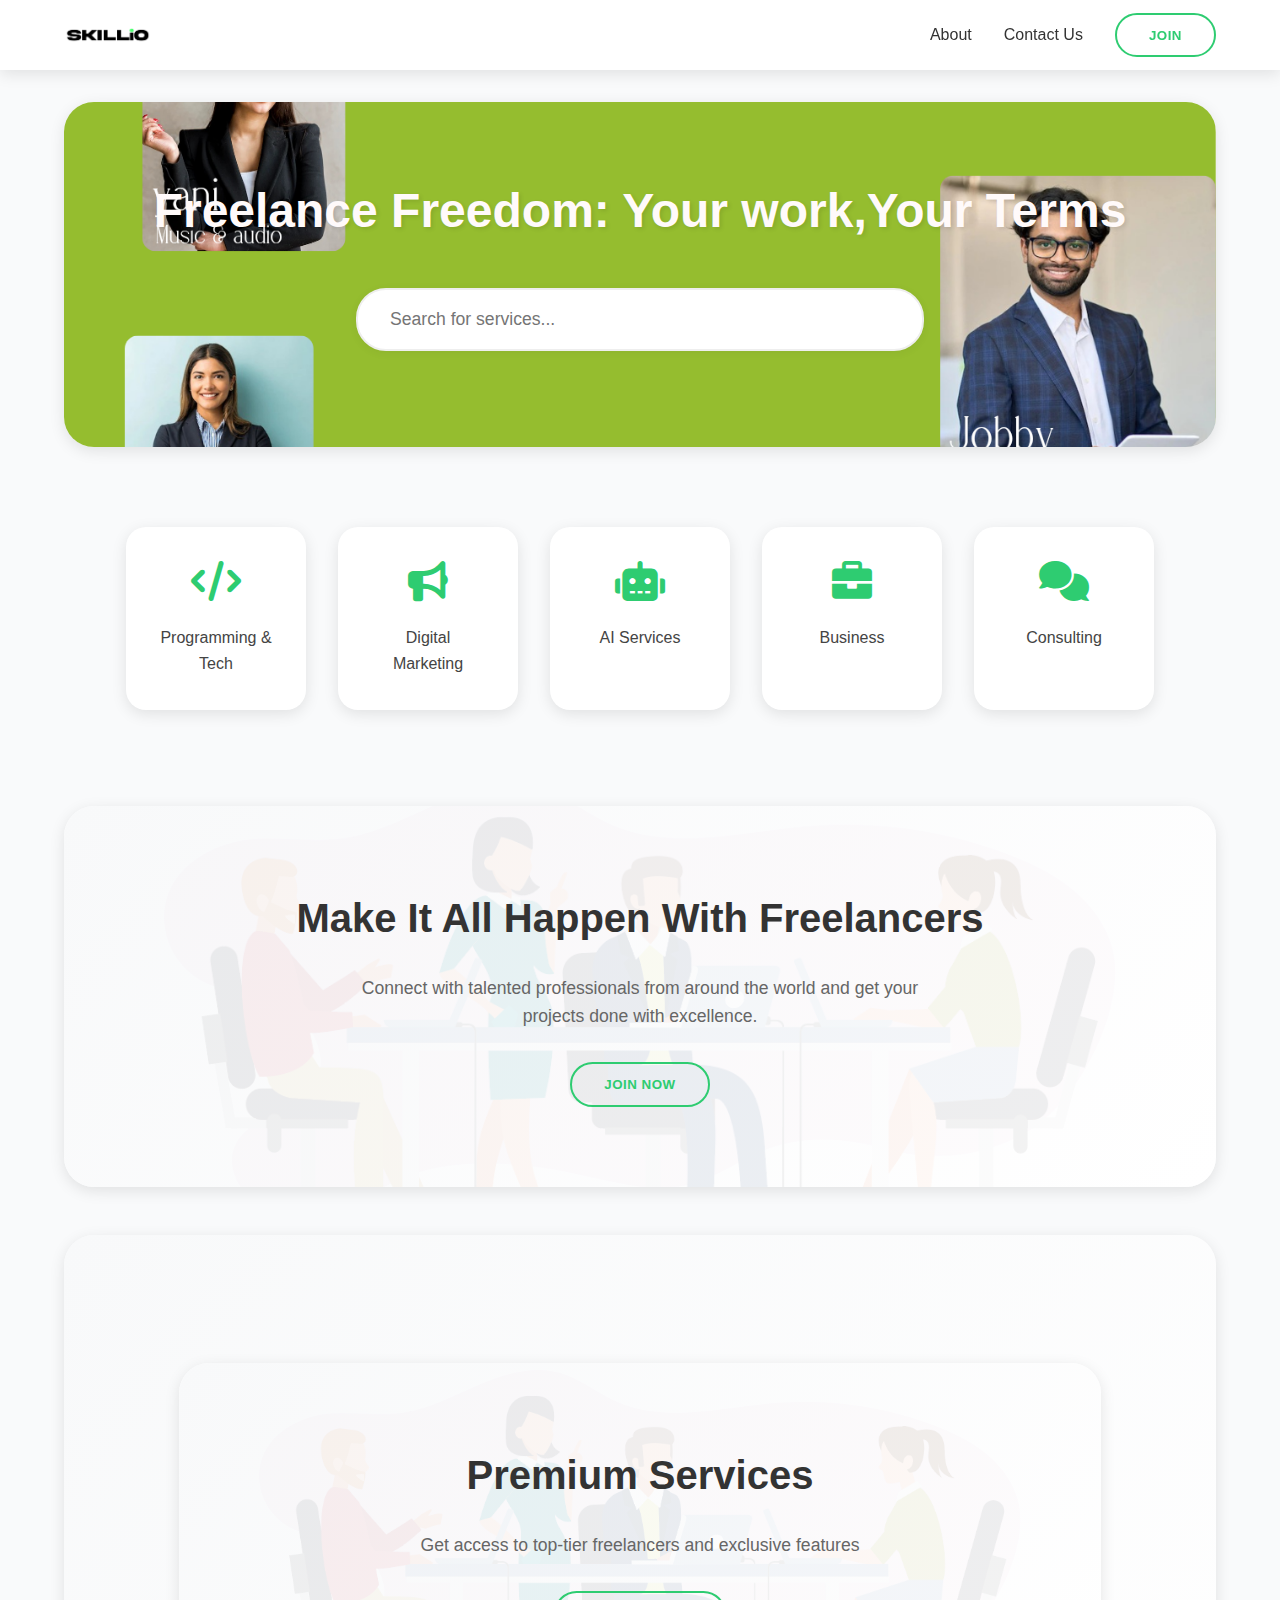
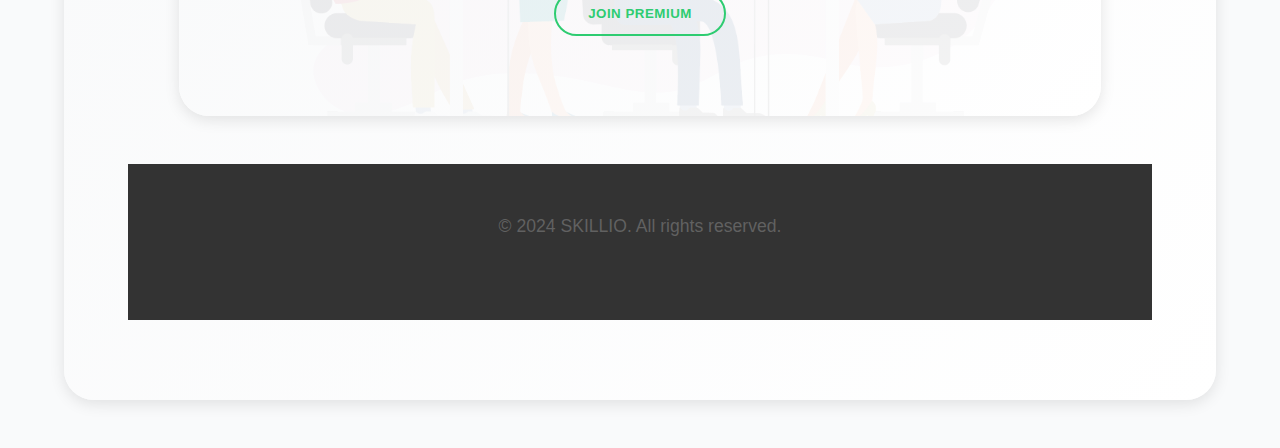
<file: index.html>
<!DOCTYPE html>
<html lang="en">
<head>
    <meta charset="UTF-8">
    <meta name="viewport" content="width=device-width, initial-scale=1.0">
    <title>SKILLIO - Freelance Platform</title>
    <link rel="icon" href="gallery/favicon.ico" type="image/x-icon">
    <link rel="stylesheet" href="styles.css">
    <link rel="stylesheet" href="https://cdnjs.cloudflare.com/ajax/libs/font-awesome/6.0.0/css/all.min.css">
</head>
<body>
    <header>
        <div class="logo">
            <img src="gallery/logo.png" alt="SKILLIO">
        </div>
        <div class="nav-links">
            <a href="about.html">About</a>
            <a href="#" id="contactBtn">Contact Us</a>
            <button class="join-btn" id="joinBtn">Join</button>
        </div>
    </header>

    <div class="hero">
        <h1>Freelance Freedom: Your work,Your Terms</h1>
        <div class="search-box">
            <input type="text" placeholder="Search for services...">
        </div>
    </div>

    <div class="categories">
        <div class="category-card">
            <i class="fas fa-code"></i>
            <p>Programming & Tech</p>
        </div>
        <div class="category-card">
            <i class="fas fa-bullhorn"></i>
            <p>Digital Marketing</p>
        </div>
        <div class="category-card">
            <i class="fas fa-robot"></i>
            <p>AI Services</p>
        </div>
        <div class="category-card">
            <i class="fas fa-briefcase"></i>
            <p>Business</p>
        </div>
        <div class="category-card">
            <i class="fas fa-comments"></i>
            <p>Consulting</p>
        </div>
    </div>

    <div class="cta-section">
        <img src="gallery/make.png" alt="Collaboration" class="bg-image">
        <h2>Make It All Happen With Freelancers</h2>
        <p>Connect with talented professionals from around the world and get your projects done with excellence.</p>
        <button class="join-btn"> Join Now</button>
    </div>
    <div class="cta-section">
    <div class="cta-section">
        <img src="gallery/make.png" alt="Premium" class="bg-image">
        <h2>Premium Services</h2>
        <p>Get access to top-tier freelancers and exclusive features</p>
        <button class="join-btn">Join Premium</button>
    </div>

  

    <!-- Contact Modal -->
    <div id="contactModal" class="modal">
        <div class="modal-content">
            <span class="close">&times;</span>
            <div class="logo">
                <img src="gallery/logo.png" alt="SKILLIO">
            </div>
            <div class="social-links">
                <a href="#"><i class="fab fa-facebook"></i></a>
                <a href="#"><i class="fab fa-twitter"></i></a>
                <a href="#"><i class="fab fa-linkedin"></i></a>
                <a href="https://www.instagram.com/christiano_joshy?utm_source=ig_web_button_share_sheet&igsh=ZDNlZDc0MzIxNw=="><i class="fab fa-instagram"></i></a>
            </div>
        </div>
    </div>

    <!-- Join Modal -->
    <div id="joinModal" class="modal">
        <div class="modal-content">
            <span class="close">&times;</span>
            <div class="logo">
                <img src="gallery/logo.png" alt="SKILLIO">
            </div>
            <p class="log">Login</p>
            <form class="login-form">
                <input type="email" placeholder="Email">
                <input type="password" placeholder="Password">
                <button type="submit">Login</button>
            </form>
        </div>
    </div>

    <footer>
        <p>&copy; 2024 SKILLIO. All rights reserved.</p>
    </footer>

    <script src="script.js"></script>
</body>
</html>
</file>
<file: styles.css>
* {
  box-sizing: border-box;
  margin: 0;
  padding: 0;
}

:root {
  --primary-green: #2ecc71;
  --dark-green: #27ae60;
}

body {
  font-family: 'Segoe UI', Tahoma, Geneva, Verdana, sans-serif;
  line-height: 1.6;
  padding-top: 70px; /* Added to account for fixed header */
}

/* Header Styles */
header {
  display: flex;
  justify-content: space-between;
  align-items: center;
  padding: 1rem 5%;
  background-color: white;
  box-shadow: 0 2px 5px rgba(0,0,0,0.1);
  position: fixed;
  top: 0;
  left: 0;
  right: 0;
  z-index: 1000;
  height: 70px;
}

.logo {
  height: 100px;
}

.logo img {
  height: 100%;
  width: auto;
}

.nav-links {
  display: flex;
  gap: 2rem;
  align-items: center;
}

.nav-links a {
  text-decoration: none;
  color: #333;
  font-weight: 500;
}

.join-btn {
  padding: 0.5rem 1.5rem;
  border: 2px solid var(--primary-green);
  border-radius: 25px;
  background: transparent;
  color: var(--primary-green);
  cursor: pointer;
  transition: all 0.3s ease;
}

.join-btn:hover {
  background-color: var(--primary-green);
  color: white;
}

/* Hero Section */
.hero {
  background-image: url('gallery/search.png');
  background-size: cover;
  background-position: center;
  padding: 4rem 5%;
  border-radius: 25px;
  text-align: center;
  margin: 2rem 5%;
  box-shadow: 0 4px 15px rgba(0,0,0,0.1);
}

.hero h1 {
  font-size: 2.5rem;
  margin-bottom: 2rem;
  color: #d1d1d1;
}

.search-box {
  max-width: 600px;
  margin: 0 auto;
  padding: 1rem;
}

.search-box input {
  width: 100%;
  padding: 1rem;
  border: 1px solid #ddd;
  border-radius: 25px;
  font-size: 1rem;
}

/* Categories */
.categories {
  display: flex;
  justify-content: center;
  gap: 2rem;
  padding: 2rem 5%;
  flex-wrap: wrap;
}

.category-card {
  background: white;
  padding: 1.5rem;
  border-radius: 15px;
  box-shadow: 0 2px 10px rgba(0,0,0,0.1);
  text-align: center;
  width: 150px;
  cursor: pointer;
  transition: transform 0.3s ease;
}

.category-card:hover {
  transform: translateY(-5px);
}

.category-card i {
  font-size: 2rem;
  margin-bottom: 1rem;
  color: var(--primary-green);
}

/* CTA Sections */
.cta-section {
  text-align: center;
  padding: 4rem 5%;
  background-color: #f8f9fa;
  margin: 2rem 5%;
  border-radius: 25px;
  box-shadow: 0 4px 15px rgba(0,0,0,0.1);
  position: relative;
  overflow: hidden;
}

.cta-section h2 {
  font-size: 2rem;
  margin-bottom: 1.5rem;
  position: relative;
  z-index: 2;
}

.cta-section p {
  position: relative;
  z-index: 2;
  margin-bottom: 1.5rem;
}

.cta-section .join-btn {
  position: relative;
  z-index: 2;
}

.cta-section .bg-image {
  position: absolute;
  top: 0;
  left: 0;
  width: 100%;
  height: 100%;
  object-fit: cover;
  opacity: 0.1;
}

/* Modal Styles */
.modal {
  display: none;
  position: fixed;
  top: 0;
  left: 0;
  width: 100%;
  height: 100%;
  background-color: rgba(0,0,0,0.5);
  z-index: 2000;
}

.modal-content {
  background-color: white;
  padding: 2rem;
  border-radius: 15px;
  width: 90%;
  max-width: 500px;
  position: absolute;
  top: 50%;
  left: 50%;
  transform: translate(-50%, -50%);
}

.close {
  position: absolute;
  right: 1rem;
  top: 1rem;
  font-size: 1.5rem;
  cursor: pointer;
}

/* Footer */
footer {
  text-align: center;
  padding: 2rem;
  background-color: #333;
  color: white;
  position: relative;
}

/* Marquee Text */
.marquee-container {
  overflow: hidden;
  background: #f8f9fa;
  padding: 1rem 0;
  margin-bottom: 2rem;
}

.marquee {
  white-space: nowrap;
  animation: marquee 20s linear infinite;
  font-size: 2rem;
  font-weight: bold;
  color: var(--primary-green);
}

@keyframes marquee {
  0% {
    transform: translateX(100%);
  }
  100% {
    transform: translateX(-100%);
  }
}

/* Social Media Icons */
.social-links {
  display: flex;
  justify-content: center;
  gap: 1rem;
  margin: 1rem 0;
}

.social-links a {
  color: #333;
  font-size: 1.5rem;
  transition: color 0.3s ease;
}

.social-links a:hover {
  color: var(--primary-green);
}

/* Login Form */
.login-form {
  display: flex;
  flex-direction: column;
  gap: 1rem;
  max-width: 300px;
  margin: 0 auto;
}

.login-form input {
  padding: 0.8rem;
  border: 1px solid #ddd;
  border-radius: 5px;
}

.login-form button {
  background-color: var(--primary-green);
  color: white;
  padding: 0.8rem;
  border: none;
  border-radius: 5px;
  cursor: pointer;
}

.login-form button:hover {
  background-color: var(--dark-green);
}

* {
  box-sizing: border-box;
  margin: 0;
  padding: 0;
}

:root {
  --primary-green: #2ecc71;
  --dark-green: #27ae60;
  --light-gray: #f8f9fa;
  --box-shadow: 0 4px 15px rgba(0,0,0,0.1);
}

body {
  font-family: 'Segoe UI', Tahoma, Geneva, Verdana, sans-serif;
  line-height: 1.6;
  padding-top: 70px;
  background-color: #f9fafb;
}

/* Header Styles */
header {
  display: flex;
  justify-content: space-between;
  align-items: center;
  padding: 1rem 5%;
  background-color: white;
  box-shadow: var(--box-shadow);
  position: fixed;
  top: 0;
  left: 0;
  right: 0;
  z-index: 1000;
  height: 70px;
  backdrop-filter: blur(10px);
  background-color: rgba(255, 255, 255, 0.95);
}

.logo {
  height: 50px;
}

.logo img {
  height: 100%;
  width: auto;
  transition: transform 0.3s ease;
}

.logo img:hover {
  transform: scale(1.05);
}

.nav-links {
  display: flex;
  gap: 2rem;
  align-items: center;
}

.nav-links a {
  text-decoration: none;
  color: #333;
  font-weight: 500;
  position: relative;
  padding: 0.5rem 0;
}

.nav-links a::after {
  content: '';
  position: absolute;
  bottom: 0;
  left: 0;
  width: 0;
  height: 2px;
  background-color: var(--primary-green);
  transition: width 0.3s ease;
}

.nav-links a:hover::after {
  width: 100%;
}

.join-btn {
  padding: 0.8rem 2rem;
  border: 2px solid var(--primary-green);
  border-radius: 25px;
  background: transparent;
  color: var(--primary-green);
  cursor: pointer;
  transition: all 0.3s ease;
  font-weight: 600;
  text-transform: uppercase;
  letter-spacing: 0.5px;
}

.join-btn:hover {
  background-color: var(--primary-green);
  color: white;
  transform: translateY(-2px);
  box-shadow: 0 4px 12px rgba(46, 204, 113, 0.2);
}

/* Hero Section */
.hero {
  background-image: image('gallery/search.png');
  padding: 5rem 5%;
  border-radius: 30px;
  text-align: center;
  margin: 2rem 5%;
  box-shadow: var(--box-shadow);
}

.hero h1 {
  font-size: 3rem;
  margin-bottom: 2rem;
  color: #FFFAFA;
  text-shadow: 2px 2px 4px rgba(0,0,0,0.1);
  line-height: 1.2;
}

.search-box {
  max-width: 600px;
  margin: 0 auto;
  padding: 1rem;
}

.search-box input {
  width: 100%;
  padding: 1.2rem 2rem;
  border: 2px solid #eee;
  border-radius: 30px;
  font-size: 1.1rem;
  transition: all 0.3s ease;
  box-shadow: 0 2px 10px rgba(0,0,0,0.05);
}

.search-box input:focus {
  outline: none;
  border-color: var(--primary-green);
  box-shadow: 0 4px 15px rgba(46, 204, 113, 0.15);
}

/* Categories */
.categories {
  display: flex;
  justify-content: center;
  gap: 2rem;
  padding: 3rem 5%;
  flex-wrap: wrap;
}

.category-card {
  background: white;
  padding: 2rem;
  border-radius: 20px;
  box-shadow: var(--box-shadow);
  text-align: center;
  width: 180px;
  cursor: pointer;
  transition: all 0.3s ease;
  border: 2px solid transparent;
}

.category-card:hover {
  transform: translateY(-8px);
  border-color: var(--primary-green);
  box-shadow: 0 8px 20px rgba(46, 204, 113, 0.15);
}

.category-card i {
  font-size: 2.5rem;
  margin-bottom: 1.5rem;
  color: var(--primary-green);
  transition: transform 0.3s ease;
}

.category-card:hover i {
  transform: scale(1.1);
}

.category-card p {
  font-weight: 500;
  color: #444;
}

/* CTA Sections */
.cta-section {
  text-align: center;
  padding: 5rem 5%;
  background: linear-gradient(135deg, #f8f9fa 0%, #ffffff 100%);
  margin: 3rem 5%;
  border-radius: 30px;
  box-shadow: var(--box-shadow);
  position: relative;
  overflow: hidden;
}

.cta-section h2 {
  font-size: 2.5rem;
  margin-bottom: 1.5rem;
  position: relative;
  z-index: 2;
  color: #333;
}

.cta-section p {
  position: relative;
  z-index: 2;
  margin-bottom: 2rem;
  font-size: 1.1rem;
  color: #666;
  max-width: 600px;
  margin-left: auto;
  margin-right: auto;
}

.cta-section .join-btn {
  position: relative;
  z-index: 2;
}

.cta-section .bg-image {
  position: absolute;
  top: 0;
  left: 0;
  width: 100%;
  height: 100%;
  object-fit: cover;
  opacity: 0.08;
  transition: opacity 0.3s ease;
}

.cta-section:hover .bg-image {
  opacity: 0.12;
}

/* Marquee Text */
.marquee-container {
  overflow: hidden;
  background: linear-gradient(135deg, #f8f9fa 0%, #ffffff 100%);
  padding: 1.5rem 0;
  margin-bottom: 2rem;
  border-top: 1px solid rgba(0,0,0,0.05);
  border-bottom: 1px solid rgba(0,0,0,0.05);
}


@keyframes marquee {
  0% { transform: translateX(100%); }
  100% { transform: translateX(-100%); }
}

/* Modal Styles */
.modal {
  display: none;
  position: fixed;
  top: 0;
  left: 0;
  width: 100%;
  height: 100%;
  background-color: rgba(0,0,0,0.6);
  z-index: 2000;
  backdrop-filter: blur(5px);
}

.modal-content {
  background: white;
  padding: 3rem;
  border-radius: 20px;
  width: 90%;
  max-width: 500px;
  position: absolute;
  top: 50%;
  left: 50%;
  transform: translate(-50%, -50%);
  box-shadow: 0 10px 30px rgba(0,0,0,0.2);
}

.close {
  position: absolute;
  right: 1.5rem;
  top: 1.5rem;
  font-size: 1.5rem;
  cursor: pointer;
  color: #666;
  transition: color 0.3s ease;
}

.close:hover {
  color: #333;
}

/* Footer */
footer {
  text-align: center;
  padding: 3rem 2rem;
  background: #333;
  color: white;
  position: relative;
}

footer p {
  opacity: 0.9;
}

/* Social Media Icons */
.social-links {
  display: flex;
  justify-content: center;
  gap: 1.5rem;
  margin: 2rem 0;
}

.social-links a {
  color: #333;
  font-size: 1.8rem;
  transition: all 0.3s ease;
  width: 50px;
  height: 50px;
  display: flex;
  align-items: center;
  justify-content: center;
  background: #f8f9fa;
  border-radius: 50%;
}

.social-links a:hover {
  color: var(--primary-green);
  transform: translateY(-3px);
  box-shadow: 0 4px 12px rgba(0,0,0,0.1);
}

/* Login Form */
.login-form {
  display: flex;
  flex-direction: column;
  gap: 1.2rem;
  max-width: 300px;
  margin: 2rem auto 0;
}

.login-form input {
  padding: 1rem;
  border: 2px solid #eee;
  border-radius: 10px;
  font-size: 1rem;
  transition: all 0.3s ease;
}

.login-form input:focus {
  outline: none;
  border-color: var(--primary-green);
  box-shadow: 0 2px 8px rgba(46, 204, 113, 0.1);
}

.login-form button {
  background-color: var(--primary-green);
  color: white;
  padding: 1rem;
  border: none;
  border-radius: 10px;
  cursor: pointer;
  font-weight: 600;
  text-transform: uppercase;
  letter-spacing: 0.5px;
  transition: all 0.3s ease;
}

.login-form button:hover {
  background-color: var(--dark-green);
  transform: translateY(-2px);
  box-shadow: 0 4px 12px rgba(46, 204, 113, 0.2);
}

/* nigga nigga */

/* Profile Page Styles */
.profile-container {
  max-width: 800px;
  margin: 2rem auto;
  padding: 2rem;
}

.profile-header {
  text-align: center;
  margin-bottom: 3rem;
}

.profile-photo {
  width: 200px;
  height: 200px;
  margin: 0 auto 1rem;
  border-radius: 50%;
  overflow: hidden;
  border: 4px solid var(--primary-green);
}

.profile-photo img {
  width: 100%;
  height: 100%;
  object-fit: cover;
}

.profile-name {
  font-size: 2.5rem;
  color: #333;
  margin: 1rem 0;
}

.profile-stats {
  display: flex;
  justify-content: space-around;
  margin: 2rem 0;
  padding: 2rem;
  background: white;
  border-radius: 15px;
  box-shadow: var(--box-shadow);
}

.stat-item {
  text-align: center;
}

.stat-item h3 {
  font-size: 1.2rem;
  color: #666;
  margin-bottom: 0.5rem;
}

.stat-item p {
  font-size: 1.5rem;
  font-weight: bold;
  color: var(--primary-green);
}

.reviews-section {
  margin: 3rem 0;
}

.reviews-section h2 {
  margin-bottom: 1.5rem;
  color: #333;
}

.review-card {
  background: white;
  padding: 1.5rem;
  border-radius: 15px;
  box-shadow: var(--box-shadow);
  margin-bottom: 1rem;
}

.review-header {
  display: flex;
  justify-content: space-between;
  align-items: center;
  margin-bottom: 1rem;
}

.rating {
  color: #ffd700;
}

.reviewer {
  margin-top: 1rem;
  font-style: italic;
  color: #666;
}

.contact-info {
  text-align: center;
  margin-top: 2rem;
  padding: 1.5rem;
  background: white;
  border-radius: 15px;
  box-shadow: var(--box-shadow);
}

.contact-info h3 {
  margin-bottom: 1rem;
  color: #333;
}

.contact-info p {
  font-size: 1.2rem;
  color: #666;
}

/* Client Dashboard Styles */
.client-dashboard {
  padding: 2rem 5%;
}

.search-container {
  max-width: 800px;
  margin: 2rem auto;
  position: relative;
}

.search-input {
  width: 100%;
  padding: 1.2rem 2rem;
  border: 2px solid #eee;
  border-radius: 30px;
  font-size: 1.1rem;
  transition: all 0.3s ease;
}

.search-btn {
  position: absolute;
  right: 1rem;
  top: 50%;
  transform: translateY(-50%);
  background: var(--primary-green);
  border: none;
  color: white;
  padding: 0.8rem;
  border-radius: 50%;
  cursor: pointer;
  transition: all 0.3s ease;
}

.search-btn:hover {
  background: var(--dark-green);
}

.services-grid {
  display: grid;
  grid-template-columns: repeat(auto-fit, minmax(250px, 1fr));
  gap: 2rem;
  margin: 3rem 0;
}

.service-card {
  background: white;
  border-radius: 15px;
  overflow: hidden;
  box-shadow: var(--box-shadow);
  transition: transform 0.3s ease;
}

.service-card:hover {
  transform: translateY(-5px);
}

.service-card img {
  width: 100%;
  height: 200px;
  object-fit: cover;
}

.service-card h3 {
  padding: 1rem;
  margin: 0;
  color: #333;
}

.service-card p {
  padding: 0 1rem 1rem;
  color: #666;
}

.hire-btn {
  width: 100%;
  padding: 1rem;
  background: var(--primary-green);
  border: none;
  color: white;
  font-weight: 600;
  cursor: pointer;
  transition: background 0.3s ease;
}

.hire-btn:hover {
  background: var(--dark-green);
}

/* Modal Styles Update */
.modal-content {
  max-width: 400px;
}

.auth-tabs {
  display: flex;
  margin-bottom: 2rem;
  border-bottom: 2px solid #eee;
}

.auth-tab {
  flex: 1;
  padding: 1rem;
  text-align: center;
  cursor: pointer;
  transition: all 0.3s ease;
}

.auth-tab.active {
  border-bottom: 2px solid var(--primary-green);
  color: var(--primary-green);
}

.auth-form {
  display: none;
}

.auth-form.active {
  display: block;
}

/*sort*/
/* Profile Page Styles */
.profile-container {
  max-width: 800px;
  margin: 2rem auto;
  padding: 2rem;
}

.profile-header {
  text-align: center;
  margin-bottom: 3rem;
}

.profile-photo {
  width: 200px;
  height: 200px;
  margin: 0 auto 1rem;
  border-radius: 50%;
  overflow: hidden;
  border: 4px solid var(--primary-green);
}

.profile-photo img {
  width: 100%;
  height: 100%;
  object-fit: cover;
}

.profile-name {
  font-size: 2.5rem;
  color: #333;
  margin: 1rem 0;
}

.profile-stats {
  display: flex;
  justify-content: space-around;
  margin: 2rem 0;
  padding: 2rem;
  background: white;
  border-radius: 15px;
  box-shadow: var(--box-shadow);
}

.stat-item {
  text-align: center;
}

.stat-item h3 {
  font-size: 1.2rem;
  color: #666;
  margin-bottom: 0.5rem;
}

.stat-item p {
  font-size: 1.5rem;
  font-weight: bold;
  color: var(--primary-green);
}

.reviews-section {
  margin: 3rem 0;
}

.reviews-section h2 {
  margin-bottom: 1.5rem;
  color: #333;
}

.review-card {
  background: white;
  padding: 1.5rem;
  border-radius: 15px;
  box-shadow: var(--box-shadow);
  margin-bottom: 1rem;
}

.review-header {
  display: flex;
  justify-content: space-between;
  align-items: center;
  margin-bottom: 1rem;
}

.rating {
  color: #ffd700;
}

.reviewer {
  margin-top: 1rem;
  font-style: italic;
  color: #666;
}

.contact-info {
  text-align: center;
  margin-top: 2rem;
  padding: 1.5rem;
  background: white;
  border-radius: 15px;
  box-shadow: var(--box-shadow);
}

.contact-info h3 {
  margin-bottom: 1rem;
  color: #333;
}

.contact-info p {
  font-size: 1.2rem;
  color: #666;
}

/* Client Dashboard Styles */
.client-dashboard {
  padding: 2rem 5%;
}

.dashboard-container {
  display: flex;
  gap: 2rem;
  max-width: 1400px;
  margin: 0 auto;
}

.sidebar {
  width: 250px;
  background: white;
  padding: 1.5rem;
  border-radius: 15px;
  box-shadow: var(--box-shadow);
  height: fit-content;
}

.sort-section h3 {
  margin-bottom: 1rem;
  color: #333;
  font-size: 1.2rem;
}

.sort-option {
  display: flex;
  align-items: center;
  margin-bottom: 0.8rem;
}

.sort-checkbox {
  margin-right: 0.8rem;
  cursor: pointer;
  width: 18px;
  height: 18px;
}

.sort-option label {
  color: #666;
  cursor: pointer;
}

.main-content {
  flex: 1;
}

.search-container {
  max-width: 800px;
  margin: 0 0 2rem;
  position: relative;
}

.search-input {
  width: 100%;
  padding: 1.2rem 2rem;
  border: 2px solid #eee;
  border-radius: 30px;
  font-size: 1.1rem;
  transition: all 0.3s ease;
}

.search-btn {
  position: absolute;
  right: 1rem;
  top: 50%;
  transform: translateY(-50%);
  background: var(--primary-green);
  border: none;
  color: white;
  padding: 0.8rem;
  border-radius: 50%;
  cursor: pointer;
  transition: all 0.3s ease;
}

.search-btn:hover {
  background: var(--dark-green);
}

.services-grid {
  display: grid;
  grid-template-columns: repeat(auto-fill, minmax(250px, 1fr));
  gap: 2rem;
  margin: 0;
}

.service-card {
  background: white;
  border-radius: 15px;
  overflow: hidden;
  box-shadow: var(--box-shadow);
  transition: transform 0.3s ease;
}

.service-card:hover {
  transform: translateY(-5px);
}

.service-card img {
  width: 100%;
  height: 200px;
  object-fit: cover;
}

.service-card h3 {
  padding: 1rem;
  margin: 0;
  color: #333;
}

.service-card p {
  padding: 0 1rem 1rem;
  color: #666;
}

.hire-btn {
  width: 100%;
  padding: 1rem;
  background: var(--primary-green);
  border: none;
  color: white;
  font-weight: 600;
  cursor: pointer;
  transition: background 0.3s ease;
}

.hire-btn:hover {
  background: var(--dark-green);
}

/* Modal Styles Update */
.modal-content {
  max-width: 400px;
}

.auth-tabs {
  display: flex;
  margin-bottom: 2rem;
  border-bottom: 2px solid #eee;
}

.auth-tab {
  flex: 1;
  padding: 1rem;
  text-align: center;
  cursor: pointer;
  transition: all 0.3s ease;
}

.auth-tab.active {
  border-bottom: 2px solid var(--primary-green);
  color: var(--primary-green);
}

.auth-form {
  display: none;
}

.auth-form.active {
  display: block;
}

.log{
  padding-left: 0px;
}
</file>
